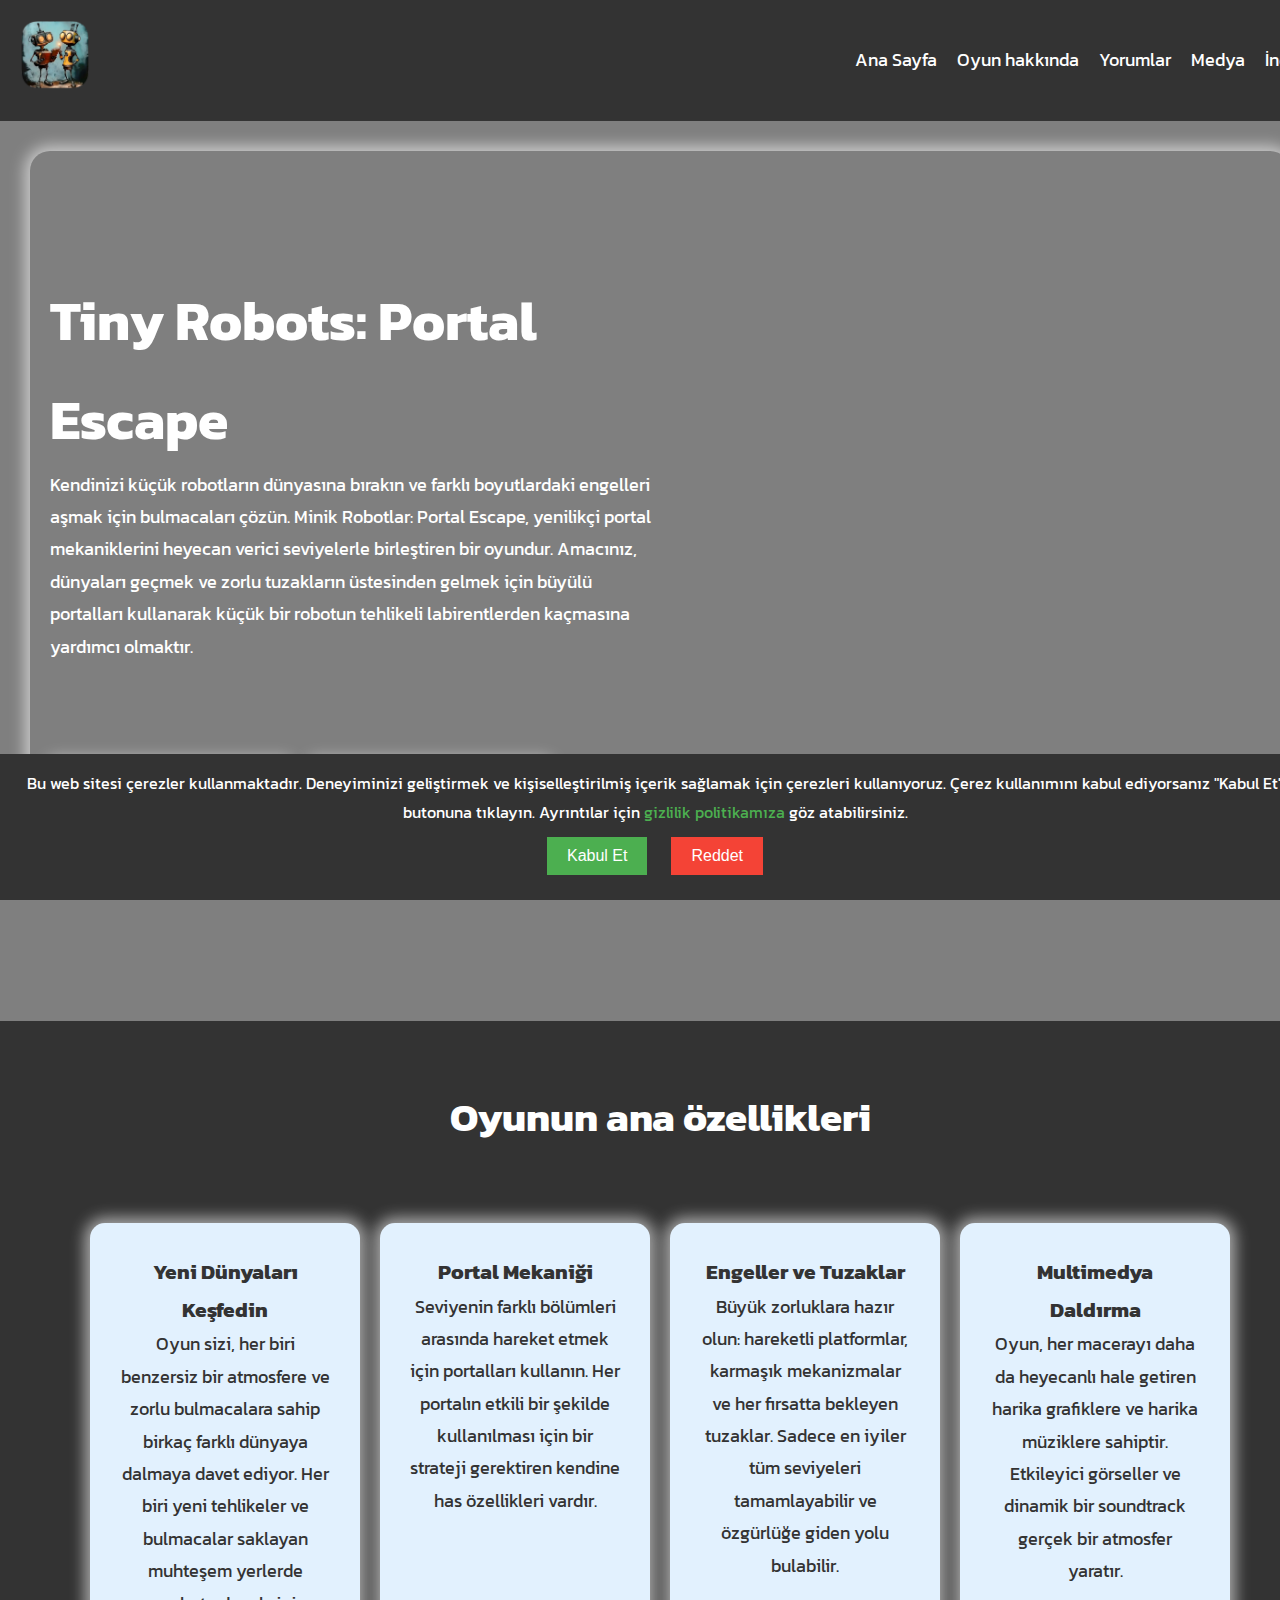
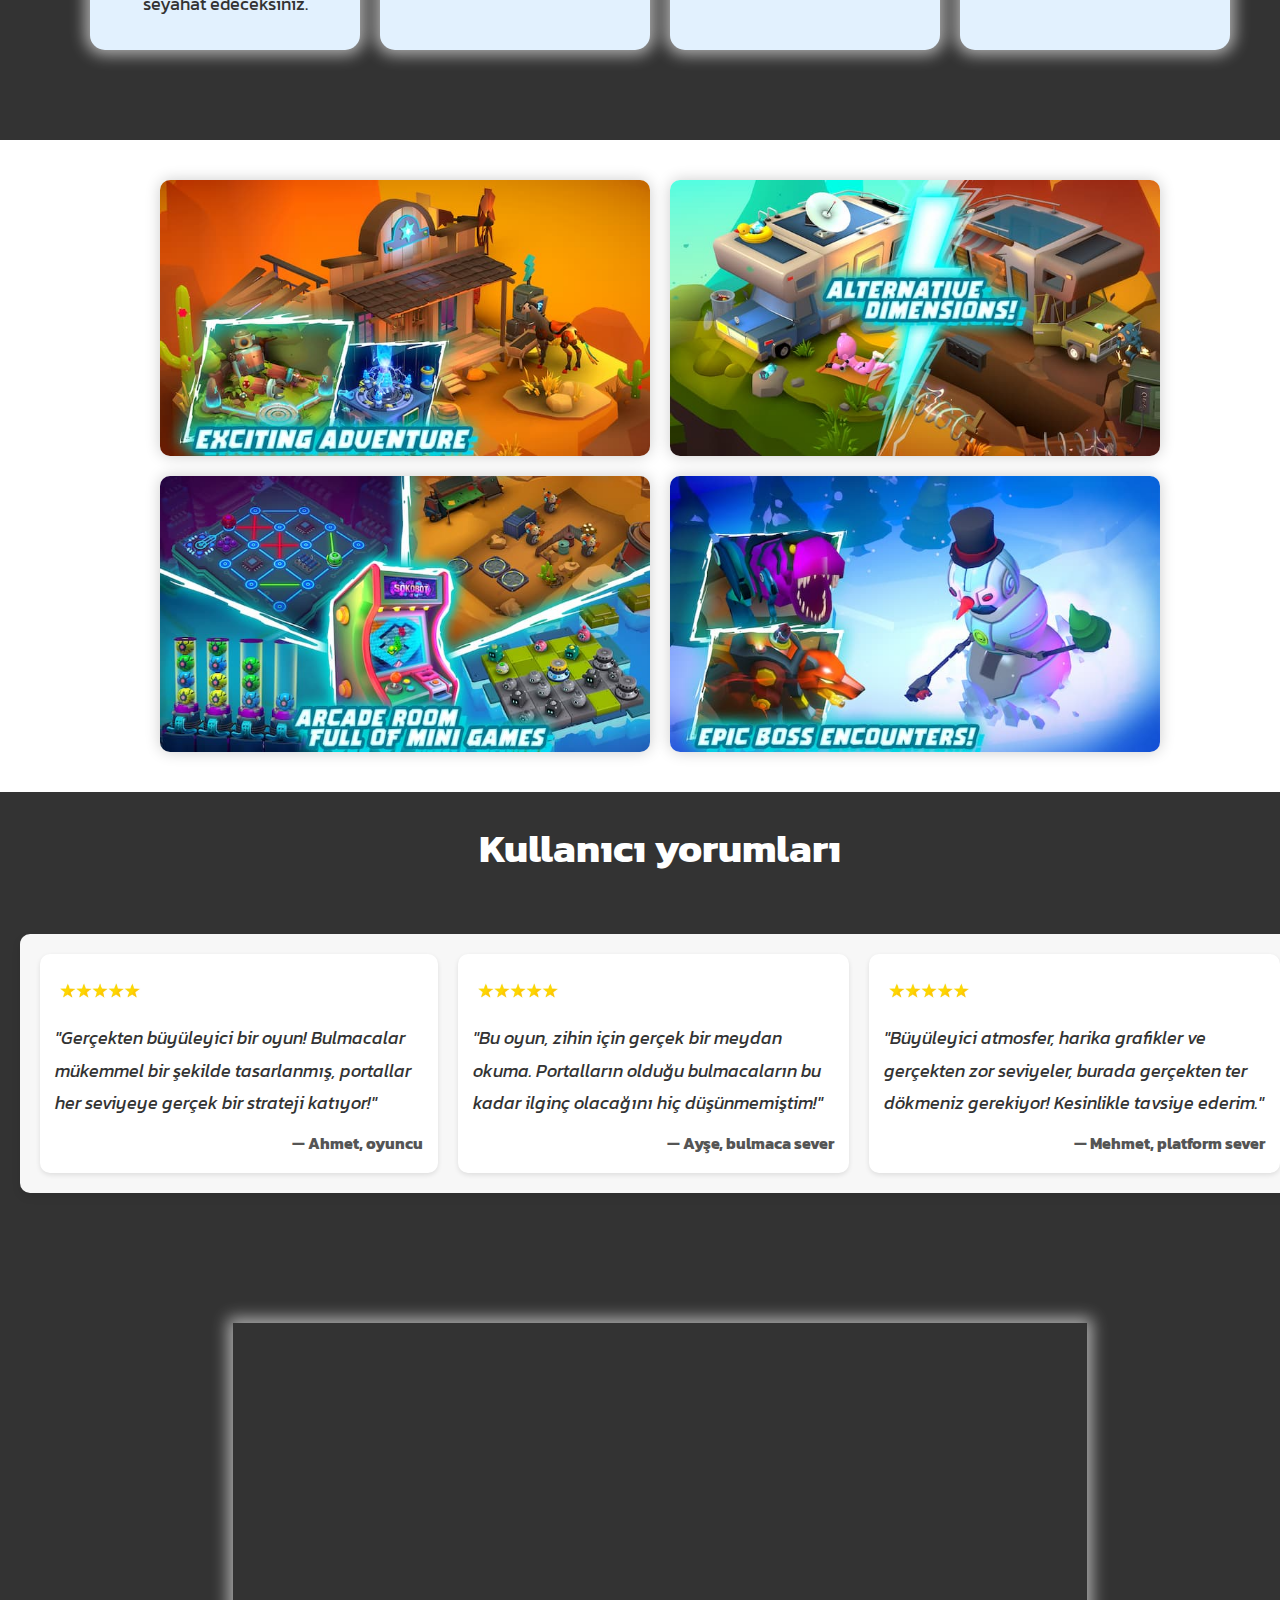
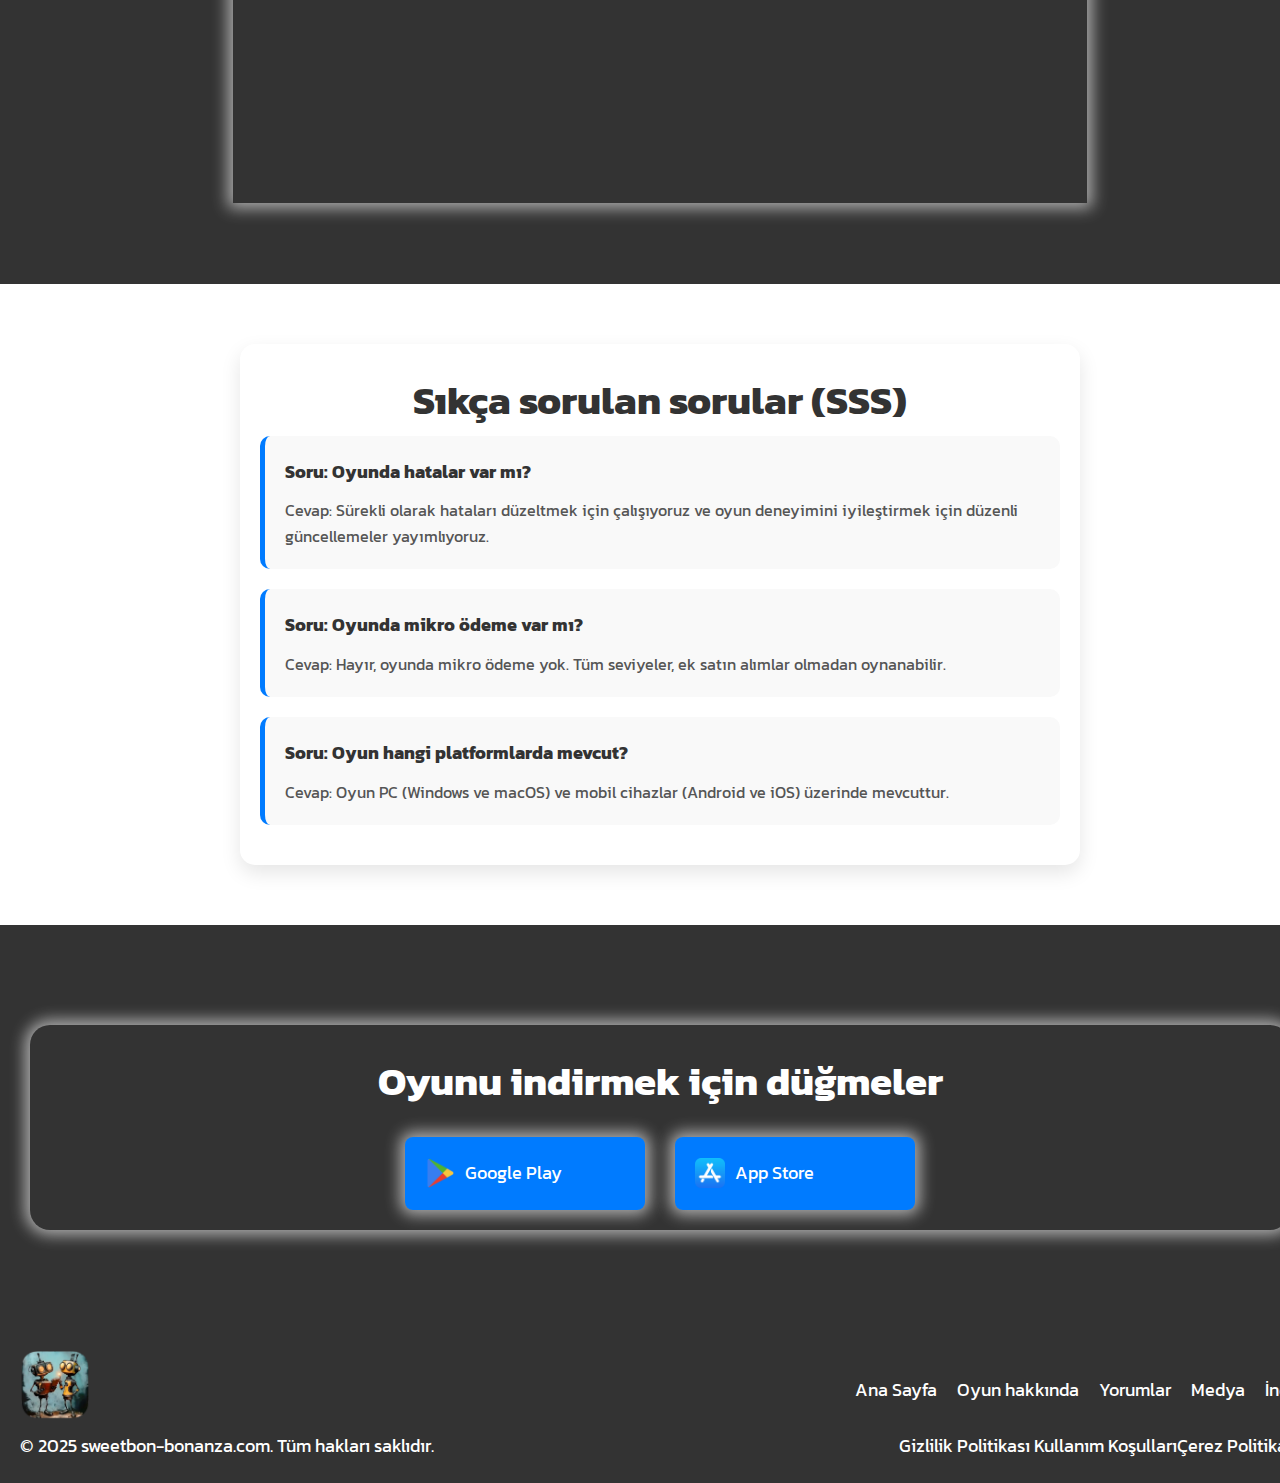
<file: index.html>
<!DOCTYPE html>
<html lang="tr">
  <head>
    <meta charset="UTF-8" />
    <meta name="viewport" content="width=device-width, initial-scale=1.0" />
    <link rel="stylesheet" href="style.css" />
    <link rel="shortcut icon" href="./img/logo.png" type="image/x-icon" />
    <title>Tiny Robots: Portal Escape</title>
  </head>
  <body>
    <header class="header-color">
      <div class="container">
        <div class="header">
          <div class="logo">
            <a href="/"><img src="./img/logo.png" alt="" /></a>
          </div>
          <div class="menu">
            <nav>
              <a href="/">Ana Sayfa</a
              ><a href="/#about">Oyun hakkında</a
              ><a href="/#review">Yorumlar</a
              ><a href="/#media">Medya</a
              ><a href="/#pay">İndir</a>
            </nav>
          </div>
        </div>
      </div>
    </header>
    <main>
      <section class="hero">
        <video class="hero-video" preload="auto" muted loop autoplay>
          <source
            src="https://play-games.googleusercontent.com/vp/mp4/1280x720/OU82XDkV2Sg.mp4"
            type="video/mp4"
          />
        </video>
        <div class="container">
          <div class="container-white">
            <div class="container-hero">
              <h1>Tiny Robots: Portal Escape</h1>
              <p>
                Kendinizi küçük robotların dünyasına bırakın ve farklı
                boyutlardaki engelleri aşmak için bulmacaları çözün. Minik
                Robotlar: Portal Escape, yenilikçi portal mekaniklerini heyecan
                verici seviyelerle birleştiren bir oyundur. Amacınız, dünyaları
                geçmek ve zorlu tuzakların üstesinden gelmek için büyülü
                portalları kullanarak küçük bir robotun tehlikeli labirentlerden
                kaçmasına yardımcı olmaktır.
              </p>
              <div class="hero-button">
                <a
                  href="https://play.google.com/store/apps/details?id=com.snapbreak.tinyrobots2"
                  ><img src="./img/google.png" alt="" /> Google Play
                </a>
                <a
                  href="https://apps.apple.com/ua/app/tiny-robots-portal-escape/id6443540853?l=uk"
                  ><img src="./img/App_Store_(iOS).svg.png" alt="" /> App Store
                </a>
              </div>
            </div>
          </div>
        </div>
      </section>

      <section id="about" class="about">
        <div class="container">
          <div class="about-container">
            <h2>Oyunun ana özellikleri</h2>
            <div class="about-items">
              <div class="about-item">
                <h3>Yeni Dünyaları Keşfedin</h3>
                <p>
                  Oyun sizi, her biri benzersiz bir atmosfere ve zorlu
                  bulmacalara sahip birkaç farklı dünyaya dalmaya davet ediyor.
                  Her biri yeni tehlikeler ve bulmacalar saklayan muhteşem
                  yerlerde seyahat edeceksiniz.
                </p>
              </div>
              <div class="about-item">
                <h3>Portal Mekaniği</h3>
                <p>
                  Seviyenin farklı bölümleri arasında hareket etmek için
                  portalları kullanın. Her portalın etkili bir şekilde
                  kullanılması için bir strateji gerektiren kendine has
                  özellikleri vardır.
                </p>
              </div>

              <div class="about-item">
                <h3>Engeller ve Tuzaklar</h3>
                <p>
                  Büyük zorluklara hazır olun: hareketli platformlar, karmaşık
                  mekanizmalar ve her fırsatta bekleyen tuzaklar. Sadece en
                  iyiler tüm seviyeleri tamamlayabilir ve özgürlüğe giden yolu
                  bulabilir.
                </p>
              </div>
              <div class="about-item">
                <h3>Multimedya Daldırma</h3>
                <p>
                  Oyun, her macerayı daha da heyecanlı hale getiren harika
                  grafiklere ve harika müziklere sahiptir. Etkileyici görseller
                  ve dinamik bir soundtrack gerçek bir atmosfer yaratır.
                </p>
              </div>
            </div>
          </div>
        </div>
      </section>

      <section id="media" class="media">
        <div class="container">
          <div class="container-media">
            <div class="container-img">
              <img src="./img/1.jpg" alt="" class="active" />
              <img src="./img/2.jpg" alt="" />
              <img src="./img/3.jpg" alt="" />
              <img src="./img/4.jpg" alt="" />
            </div>
          </div>
        </div>
      </section>
      <section id="review" class="features">
        <div class="container">
          <h2 style="color:#fff">Kullanıcı yorumları</h2>
          <div class="reviews-container">
            <div class="review">
              <img src="./img/star.jpg" alt="" />
              <p class="review-text">
                "Gerçekten büyüleyici bir oyun! Bulmacalar mükemmel bir şekilde
                tasarlanmış, portallar her seviyeye gerçek bir strateji
                katıyor!"
              </p>
              <p class="review-author">— Ahmet, oyuncu</p>
            </div>

            <div class="review">
              <img src="./img/star.jpg" alt="" />
              <p class="review-text">
                "Bu oyun, zihin için gerçek bir meydan okuma. Portalların olduğu
                bulmacaların bu kadar ilginç olacağını hiç düşünmemiştim!"
              </p>
              <p class="review-author">— Ayşe, bulmaca sever</p>
            </div>

            <div class="review">
              <img src="./img/star.jpg" alt="" />
              <p class="review-text">
                "Büyüleyici atmosfer, harika grafikler ve gerçekten zor
                seviyeler, burada gerçekten ter dökmeniz gerekiyor! Kesinlikle
                tavsiye ederim."
              </p>
              <p class="review-author">— Mehmet, platform sever</p>
            </div>
          </div>
        </div>
      </section>
      <section class="video">
        <div class="container">
          <div class="container-video">
            <iframe
              width="854"
              height="480"
              src="https://www.youtube.com/embed/OU82XDkV2Sg"
              title="Tiny Robots: Portal Escape - Official Trailer"
              frameborder="0"
              allow="accelerometer; autoplay; clipboard-write; encrypted-media; gyroscope; picture-in-picture; web-share"
              referrerpolicy="strict-origin-when-cross-origin"
              allowfullscreen
            ></iframe>
          </div>
        </div>
      </section>
      <section class="faq">
        <div class="container">
          <div class="faq-container">
            <h2 style="color:#333">Sıkça sorulan sorular (SSS)</h2>
            <div class="faq-item">
              <p class="faq-question">Soru: Oyunda hatalar var mı?</p>
              <p class="faq-answer">
                Cevap: Sürekli olarak hataları düzeltmek için çalışıyoruz ve
                oyun deneyimini iyileştirmek için düzenli güncellemeler
                yayımlıyoruz.
              </p>
            </div>

            <div class="faq-item">
              <p class="faq-question">Soru: Oyunda mikro ödeme var mı?</p>
              <p class="faq-answer">
                Cevap: Hayır, oyunda mikro ödeme yok. Tüm seviyeler, ek satın
                alımlar olmadan oynanabilir.
              </p>
            </div>

            <div class="faq-item">
              <p class="faq-question">Soru: Oyun hangi platformlarda mevcut?</p>
              <p class="faq-answer">
                Cevap: Oyun PC (Windows ve macOS) ve mobil cihazlar (Android ve
                iOS) üzerinde mevcuttur.
              </p>
            </div>
          </div>
        </div>
      </section>
      <section id="pay" class="pay">
        <div class="container">
          <div class="container-pay">
            <div class="container-white">
              <h2>Oyunu indirmek için düğmeler</h2>
              <div class="hero-button btn">
                <a
                  href="https://play.google.com/store/apps/details?id=com.snapbreak.tinyrobots2"
                  ><img src="./img/google.png" alt="" /> Google Play
                </a>
                <a
                  href="https://apps.apple.com/ua/app/tiny-robots-portal-escape/id6443540853?l=uk"
                  ><img src="./img/App_Store_(iOS).svg.png" alt="" /> App Store
                </a>
              </div>
            </div>
          </div>
        </div>
      </section>
    </main>
    <footer class="footer">
      <div class="container">
        <div class="header">
          <div class="logo">
            <a href="/"><img src="./img/logo.png" alt="" /></a>
          </div>
          <div class="menu">
            <nav>
              <a href="/">Ana Sayfa</a
              ><a href="/#about">Oyun hakkında</a
              ><a href="/#review">Yorumlar</a
              ><a href="/#media">Medya</a
              ><a href="/#pay">İndir</a>
            </nav>
          </div>
        </div>
        <div class="container-footer">
          <p>© 2025 sweetbon-bonanza.com. Tüm hakları saklıdır.</p>
          <div class="policy-menu">
            <nav>
              <a href="/privacy.html">Gizlilik Politikası </a
              ><a href="/terms.html">Kullanım Koşulları</a
              ><a href="/cookie.html">Çerez Politikası</a>
            </nav>
          </div>
        </div>
      </div>
    </footer>
    <div id="cookie-banner">
      <p>
        Bu web sitesi çerezler kullanmaktadır. Deneyiminizi geliştirmek ve
        kişiselleştirilmiş içerik sağlamak için çerezleri kullanıyoruz. Çerez
        kullanımını kabul ediyorsanız "Kabul Et" butonuna tıklayın. Ayrıntılar
        için
        <a href="/privacy.html" style="color: #4caf50">gizlilik politikamıza</a>
        göz atabilirsiniz.
      </p>
      <button id="accept-button">Kabul Et</button>
      <button id="decline-button" class="decline">Reddet</button>
    </div>

    <script>
      // Çerez onay durumu kontrol etme
      window.onload = function () {
        if (!localStorage.getItem("cookiesAccepted")) {
          document.getElementById("cookie-banner").style.display = "block";
        }
      };

      // Kabul et butonuna tıklandığında çerezleri kabul et
      document.getElementById("accept-button").onclick = function () {
        localStorage.setItem("cookiesAccepted", "true");
        document.getElementById("cookie-banner").style.display = "none";
      };

      // Reddet butonuna tıklandığında çerezleri reddet
      document.getElementById("decline-button").onclick = function () {
        localStorage.setItem("cookiesAccepted", "false");
        document.getElementById("cookie-banner").style.display = "none";
      };
    </script>
  </body>
</html>
</file>
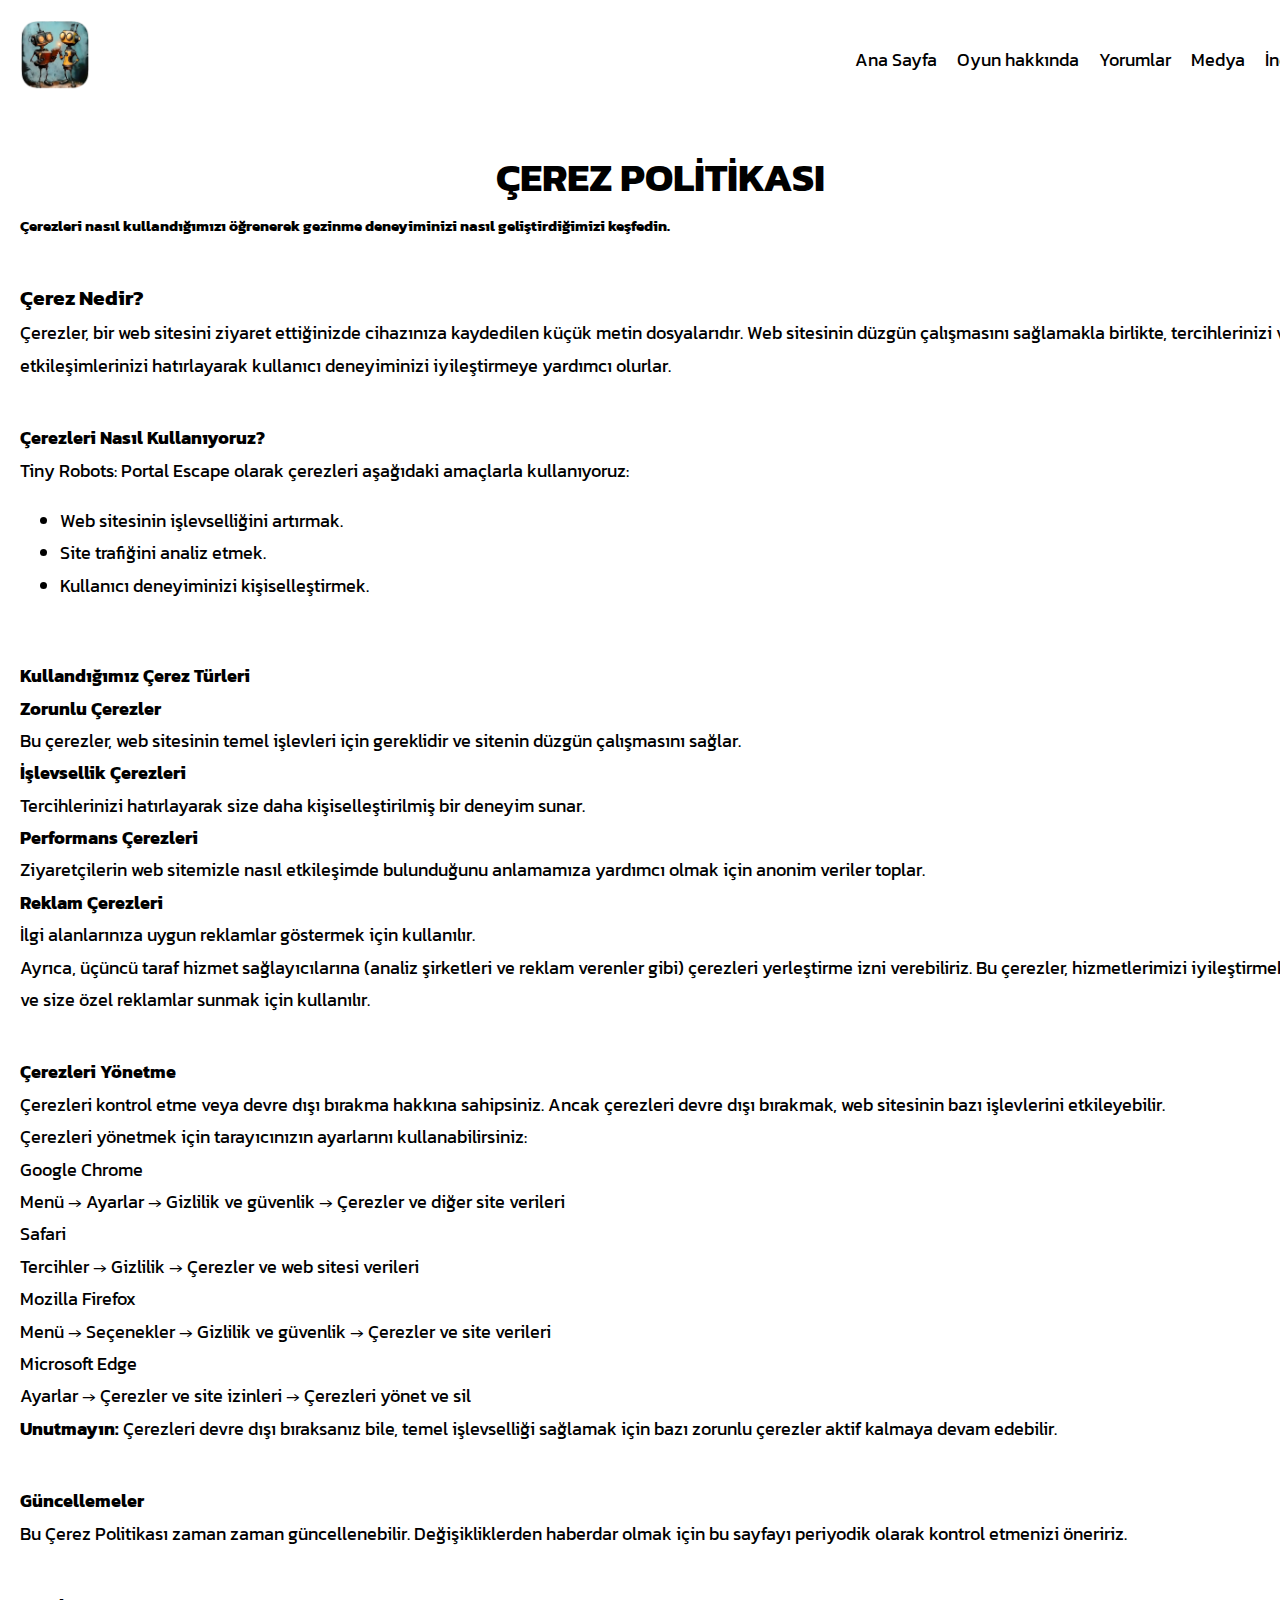
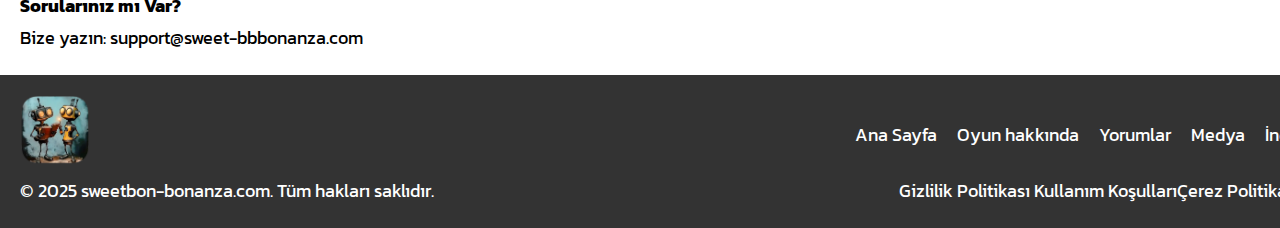
<file: cookie.html>
<!DOCTYPE html>
<html lang="tr">
  <head>
    <meta charset="UTF-8" />
    <meta name="viewport" content="width=device-width, initial-scale=1.0" />
    <link rel="shortcut icon" href="./img/logo.png" type="image/x-icon" />
    <link rel="stylesheet" href="style.css" />
    <title>Kullanım Koşulları</title>
  </head>
  <body>
    <header>
      <div class="container">
        <div class="header">
          <div class="logo">
            <a href="/"><img src="./img/logo.png" alt="" /></a>
          </div>
          <div class="menu">
            <nav>
              <a href="/">Ana Sayfa</a
              ><a href="/">Oyun hakkında</a
              ><a href="/">Yorumlar</a
              ><a href="/">Medya</a
              ><a href="/">İndir</a>
            </nav>
          </div>
        </div>
      </div>
    </header>

    <main>
      <div class="container">
        <h2>ÇEREZ POLİTİKASI</h2>
        <h5 class="policy-text">
          Çerezleri nasıl kullandığımızı öğrenerek gezinme deneyiminizi nasıl
          geliştirdiğimizi keşfedin.
        </h5>
      </div>

      <div class="container">
        <h3>Çerez Nedir?</h3>
        <p>
          Çerezler, bir web sitesini ziyaret ettiğinizde cihazınıza kaydedilen
          küçük metin dosyalarıdır. Web sitesinin düzgün çalışmasını sağlamakla
          birlikte, tercihlerinizi ve etkileşimlerinizi hatırlayarak kullanıcı
          deneyiminizi iyileştirmeye yardımcı olurlar.
        </p>
      </div>

      <div class="container">
        <h4>Çerezleri Nasıl Kullanıyoruz?</h4>
        <p>
          Tiny Robots: Portal Escape olarak çerezleri aşağıdaki amaçlarla
          kullanıyoruz:
        </p>
        <ul>
          <li>Web sitesinin işlevselliğini artırmak.</li>
          <li>Site trafiğini analiz etmek.</li>
          <li>Kullanıcı deneyiminizi kişiselleştirmek.</li>
        </ul>
      </div>

      <div class="container">
        <h4>Kullandığımız Çerez Türleri</h4>
        <div class="container-column">
          <div class="container-block-items">
            <div class="container-block-item">
              <h4>Zorunlu Çerezler</h4>
              <p>
                Bu çerezler, web sitesinin temel işlevleri için gereklidir ve
                sitenin düzgün çalışmasını sağlar.
              </p>
            </div>
            <div class="container-block-item">
              <h4>İşlevsellik Çerezleri</h4>
              <p>
                Tercihlerinizi hatırlayarak size daha kişiselleştirilmiş bir
                deneyim sunar.
              </p>
            </div>
          </div>

          <div class="container-block-items">
            <div class="container-block-item">
              <h4>Performans Çerezleri</h4>
              <p>
                Ziyaretçilerin web sitemizle nasıl etkileşimde bulunduğunu
                anlamamıza yardımcı olmak için anonim veriler toplar.
              </p>
            </div>
            <div class="container-block-item">
              <h4>Reklam Çerezleri</h4>
              <p>
                İlgi alanlarınıza uygun reklamlar göstermek için kullanılır.
              </p>
            </div>
          </div>
        </div>
        <p>
          Ayrıca, üçüncü taraf hizmet sağlayıcılarına (analiz şirketleri ve
          reklam verenler gibi) çerezleri yerleştirme izni verebiliriz. Bu
          çerezler, hizmetlerimizi iyileştirmek ve size özel reklamlar sunmak
          için kullanılır.
        </p>
      </div>

      <div class="container">
        <h4>Çerezleri Yönetme</h4>
        <p>
          Çerezleri kontrol etme veya devre dışı bırakma hakkına sahipsiniz.
          Ancak çerezleri devre dışı bırakmak, web sitesinin bazı işlevlerini
          etkileyebilir.
        </p>
        <p>
          Çerezleri yönetmek için tarayıcınızın ayarlarını kullanabilirsiniz:
        </p>

        <div class="container-arrs">
          <div class="container-arr">
            <div class="arr-text">Google Chrome</div>
            <p>
              Menü → Ayarlar → Gizlilik ve güvenlik → Çerezler ve diğer site
              verileri
            </p>
          </div>
          <div class="container-arr">
            <div class="arr-text">Safari</div>
            <p>Tercihler → Gizlilik → Çerezler ve web sitesi verileri</p>
          </div>
        </div>

        <div class="container-arrs">
          <div class="container-arr">
            <div class="arr-text">Mozilla Firefox</div>
            <p>
              Menü → Seçenekler → Gizlilik ve güvenlik → Çerezler ve site
              verileri
            </p>
          </div>
          <div class="container-arr">
            <div class="arr-text">Microsoft Edge</div>
            <p>Ayarlar → Çerezler ve site izinleri → Çerezleri yönet ve sil</p>
          </div>
        </div>

        <div class="unut">
          <b>Unutmayın:</b> Çerezleri devre dışı bıraksanız bile, temel
          işlevselliği sağlamak için bazı zorunlu çerezler aktif kalmaya devam
          edebilir.
        </div>
      </div>

      <div class="container">
        <h4>Güncellemeler</h4>
        <p>
          Bu Çerez Politikası zaman zaman güncellenebilir. Değişikliklerden
          haberdar olmak için bu sayfayı periyodik olarak kontrol etmenizi
          öneririz.
        </p>
      </div>

      <div class="container">
        <h4>Sorularınız mı Var?</h4>
        <p>
          Bize yazın:
          <a href="mailto:support@sweet-bbbonanza.com"
            >support@sweet-bbbonanza.com</a
          >
        </p>
      </div>
    </main>
    <footer class="footer">
      <div class="container">
        <div class="header">
          <div class="logo">
            <a href="/"><img src="./img/logo.png" alt="" /></a>
          </div>
          <div class="menu">
            <nav>
              <a href="/">Ana Sayfa</a
              ><a href="/">Oyun hakkında</a
              ><a href="/">Yorumlar</a
              ><a href="/">Medya</a
              ><a href="/">İndir</a>
            </nav>
          </div>
        </div>
        <div class="container-footer">
          <p>© 2025 sweetbon-bonanza.com. Tüm hakları saklıdır.</p>
          <div class="policy-menu">
            <nav>
              <a href="/privacy.html">Gizlilik Politikası </a
              ><a href="/terms.html">Kullanım Koşulları</a
              ><a href="/cookie.html">Çerez Politikası</a>
            </nav>
          </div>
        </div>
      </div>
    </footer>
  </body>
</html>
</file>
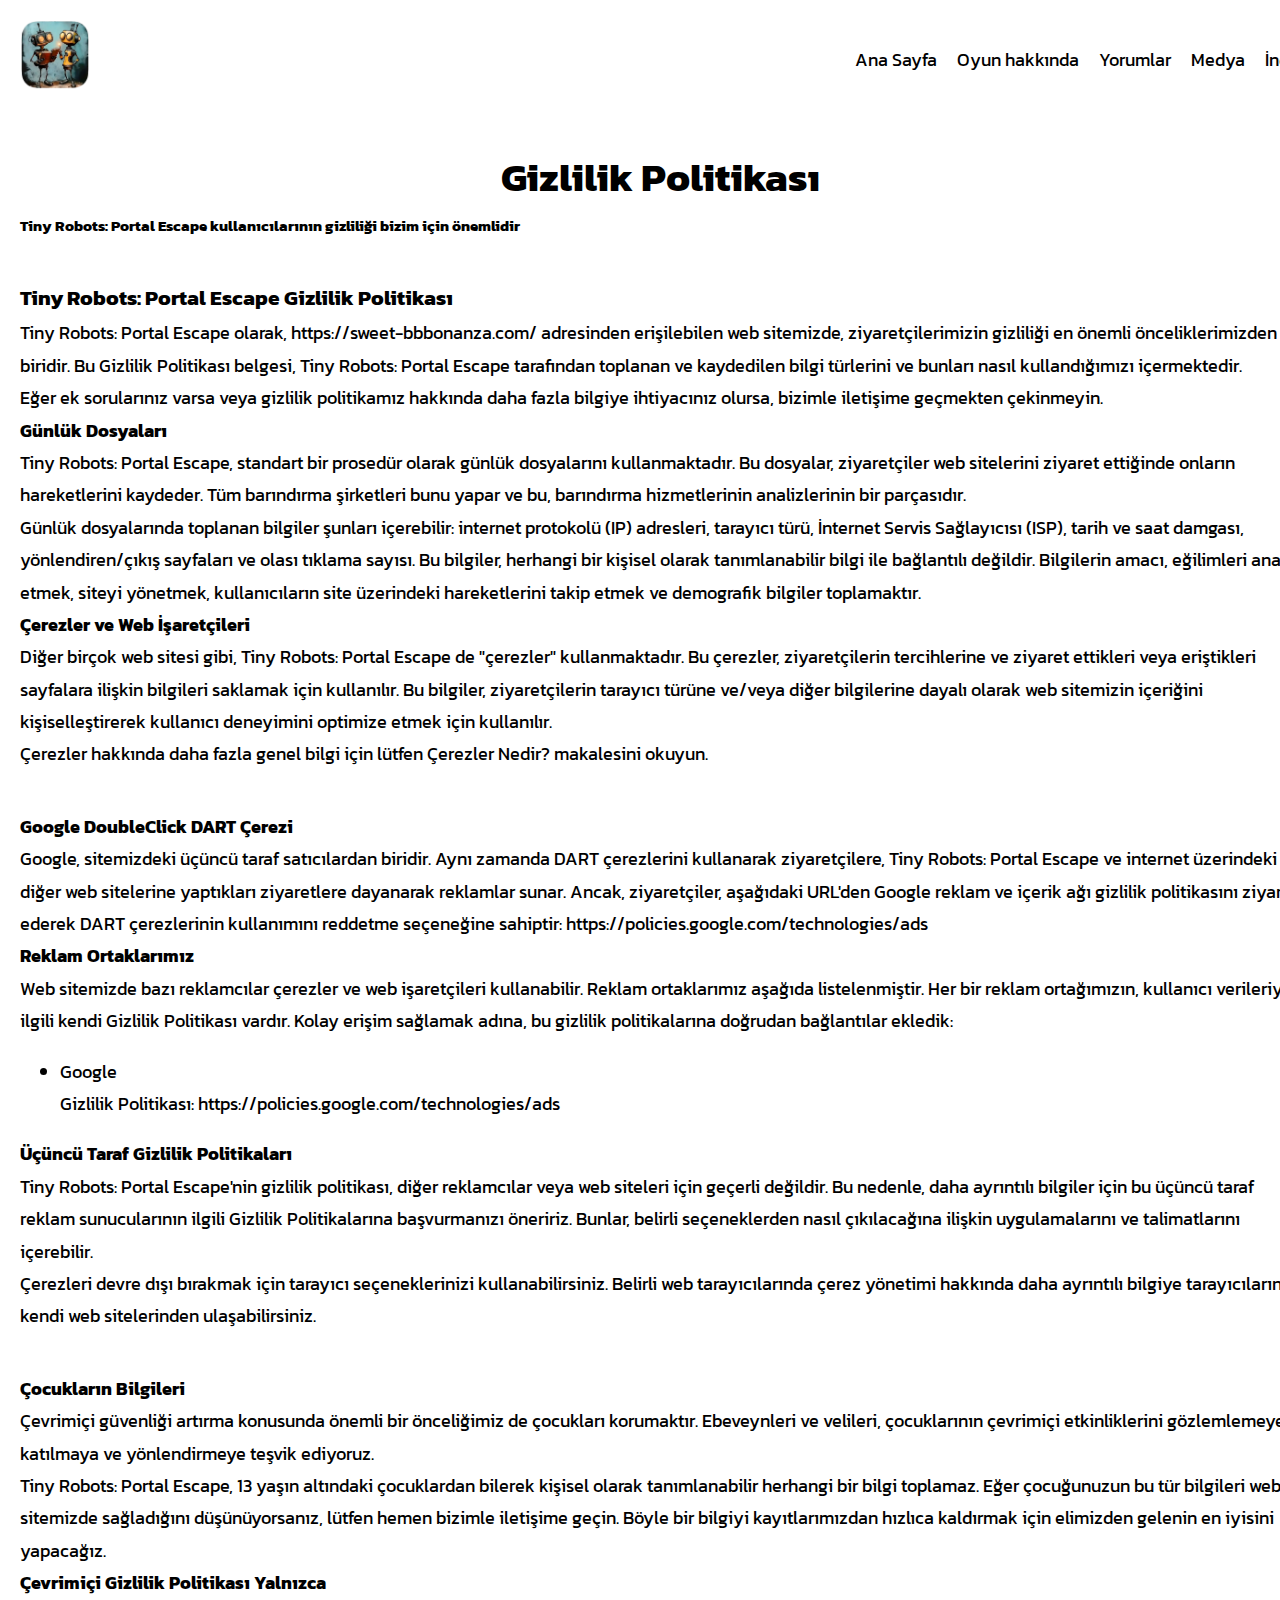
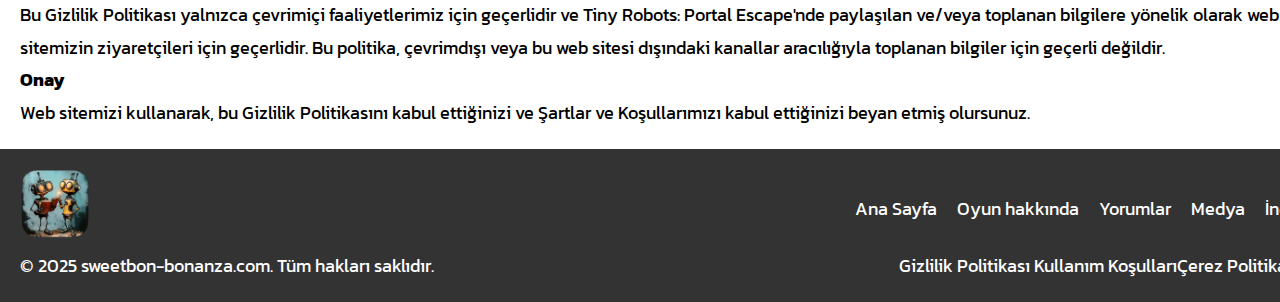
<file: privacy.html>
<!DOCTYPE html>
<html lang="en">
  <head>
    <meta charset="UTF-8" />
    <meta name="viewport" content="width=device-width, initial-scale=1.0" />
    <link rel="shortcut icon" href="./img/logo.png" type="image/x-icon">
    <link rel="stylesheet" href="style.css">
    <title>Gizlilik Politikası - Tiny Robots: Portal Escape</title> <!-- Added clarity for title -->
  </head>
  <body>
    <header>
      <div class="container">
        <div class="header">
          <div class="logo">
            <a href="/"><img src="./img/logo.png" alt="" /></a>
          </div>
          <div class="menu">
            <nav>
              <a href="/">Ana Sayfa</a
              ><a href="/">Oyun hakkında</a
              ><a href="/">Yorumlar</a
              ><a href="/">Medya</a
              ><a href="/">İndir</a>
            </nav>
          </div>
        </div>
      </div>
    </header>
    <main>
      <div class="container">
        <h2>Gizlilik Politikası</h2>
        <h5 class="policy-text">Tiny Robots: Portal Escape kullanıcılarının gizliliği bizim için önemlidir</h5>
      </div>
      <div class="container">
        <h3>Tiny Robots: Portal Escape Gizlilik Politikası</h3>
        <p>
          Tiny Robots: Portal Escape olarak, https://sweet-bbbonanza.com/ adresinden
          erişilebilen web sitemizde, ziyaretçilerimizin gizliliği en önemli
          önceliklerimizden biridir. Bu Gizlilik Politikası belgesi,
          Tiny Robots: Portal Escape tarafından toplanan ve kaydedilen bilgi türlerini ve
          bunları nasıl kullandığımızı içermektedir.
        </p>
        <p>
          Eğer ek sorularınız varsa veya gizlilik politikamız hakkında daha
          fazla bilgiye ihtiyacınız olursa, bizimle iletişime geçmekten
          çekinmeyin.
        </p>
        <h4>Günlük Dosyaları</h4>
        <p>
          Tiny Robots: Portal Escape, standart bir prosedür olarak günlük dosyalarını
          kullanmaktadır. Bu dosyalar, ziyaretçiler web sitelerini ziyaret
          ettiğinde onların hareketlerini kaydeder. Tüm barındırma şirketleri
          bunu yapar ve bu, barındırma hizmetlerinin analizlerinin bir
          parçasıdır.
        </p>
        <p>
          Günlük dosyalarında toplanan bilgiler şunları içerebilir: internet
          protokolü (IP) adresleri, tarayıcı türü, İnternet Servis Sağlayıcısı
          (ISP), tarih ve saat damgası, yönlendiren/çıkış sayfaları ve olası
          tıklama sayısı. Bu bilgiler, herhangi bir kişisel olarak
          tanımlanabilir bilgi ile bağlantılı değildir. Bilgilerin amacı,
          eğilimleri analiz etmek, siteyi yönetmek, kullanıcıların site
          üzerindeki hareketlerini takip etmek ve demografik bilgiler
          toplamaktır.
        </p>
        <div class="container-block">
          <h4>Çerezler ve Web İşaretçileri</h4>
          <p>
            Diğer birçok web sitesi gibi, Tiny Robots: Portal Escape de "çerezler"
            kullanmaktadır. Bu çerezler, ziyaretçilerin tercihlerine ve ziyaret
            ettikleri veya eriştikleri sayfalara ilişkin bilgileri saklamak için
            kullanılır. Bu bilgiler, ziyaretçilerin tarayıcı türüne ve/veya
            diğer bilgilerine dayalı olarak web sitemizin içeriğini
            kişiselleştirerek kullanıcı deneyimini optimize etmek için
            kullanılır.
          </p>
          <p>
            Çerezler hakkında daha fazla genel bilgi için lütfen Çerezler Nedir?
            makalesini okuyun.
          </p>
        </div>
      </div>
      <div class="container">
        <div class="container-block">
          <h4>Google DoubleClick DART Çerezi</h4>
          <p>
            Google, sitemizdeki üçüncü taraf satıcılardan biridir. Aynı zamanda
            DART çerezlerini kullanarak ziyaretçilere, Tiny Robots: Portal Escape ve internet
            üzerindeki diğer web sitelerine yaptıkları ziyaretlere dayanarak
            reklamlar sunar. Ancak, ziyaretçiler, aşağıdaki URL'den Google
            reklam ve içerik ağı gizlilik politikasını ziyaret ederek DART
            çerezlerinin kullanımını reddetme seçeneğine sahiptir:
            <a href="https://policies.google.com/technologies/ads" target="_blank" rel="noopener noreferrer">https://policies.google.com/technologies/ads</a>
          </p>
        </div>
        <div class="container-block">
          <h4>Reklam Ortaklarımız</h4>
          <p>
            Web sitemizde bazı reklamcılar çerezler ve web işaretçileri
            kullanabilir. Reklam ortaklarımız aşağıda listelenmiştir. Her bir
            reklam ortağımızın, kullanıcı verileriyle ilgili kendi Gizlilik
            Politikası vardır. Kolay erişim sağlamak adına, bu gizlilik
            politikalarına doğrudan bağlantılar ekledik:
          </p>
          <ul>
            <li>Google</li>
            <p>
              Gizlilik Politikası: <a href="https://policies.google.com/technologies/ads" target="_blank" rel="noopener noreferrer">https://policies.google.com/technologies/ads</a>
            </p>
          </ul>
        </div>
        <div class="container-block">
          <h4>Üçüncü Taraf Gizlilik Politikaları</h4>
          <p>
            Tiny Robots: Portal Escape'nin gizlilik politikası, diğer reklamcılar veya web
            siteleri için geçerli değildir. Bu nedenle, daha ayrıntılı bilgiler
            için bu üçüncü taraf reklam sunucularının ilgili Gizlilik
            Politikalarına başvurmanızı öneririz. Bunlar, belirli seçeneklerden
            nasıl çıkılacağına ilişkin uygulamalarını ve talimatlarını
            içerebilir.
          </p>
          <p>
            Çerezleri devre dışı bırakmak için tarayıcı seçeneklerinizi
            kullanabilirsiniz. Belirli web tarayıcılarında çerez yönetimi
            hakkında daha ayrıntılı bilgiye tarayıcıların kendi web sitelerinden
            ulaşabilirsiniz.
          </p>
        </div>
      </div>
      <div class="container">
        <h4>Çocukların Bilgileri</h4>
        <p>
          Çevrimiçi güvenliği artırma konusunda önemli bir önceliğimiz de
          çocukları korumaktır. Ebeveynleri ve velileri, çocuklarının çevrimiçi
          etkinliklerini gözlemlemeye, katılmaya ve yönlendirmeye teşvik
          ediyoruz.
        </p>
        <p>
          Tiny Robots: Portal Escape, 13 yaşın altındaki çocuklardan bilerek kişisel olarak
          tanımlanabilir herhangi bir bilgi toplamaz. Eğer çocuğunuzun bu tür
          bilgileri web sitemizde sağladığını düşünüyorsanız, lütfen hemen
          bizimle iletişime geçin. Böyle bir bilgiyi kayıtlarımızdan hızlıca
          kaldırmak için elimizden gelenin en iyisini yapacağız.
        </p>
        <div class="container-block">
          <h4>Çevrimiçi Gizlilik Politikası Yalnızca</h4>
          <p>
            Bu Gizlilik Politikası yalnızca çevrimiçi faaliyetlerimiz için
            geçerlidir ve Tiny Robots: Portal Escape'nde paylaşılan ve/veya toplanan
            bilgilere yönelik olarak web sitemizin ziyaretçileri için
            geçerlidir. Bu politika, çevrimdışı veya bu web sitesi dışındaki
            kanallar aracılığıyla toplanan bilgiler için geçerli değildir.
          </p>
        </div>
        <div class="container-block">
          <h4>Onay</h4>
          <p>
            Web sitemizi kullanarak, bu Gizlilik Politikasını kabul ettiğinizi
            ve Şartlar ve Koşullarımızı kabul ettiğinizi beyan etmiş olursunuz.
          </p>
        </div>
      </div>
    </main>

    <footer class="footer">
      <div class="container">
        <div class="header">
          <div class="logo">
            <a href="/"><img src="./img/logo.png" alt="" /></a>
          </div>
          <div class="menu">
            <nav>
              <a href="/">Ana Sayfa</a
              ><a href="/">Oyun hakkında</a
              ><a href="/">Yorumlar</a
              ><a href="/">Medya</a
              ><a href="/">İndir</a>
            </nav>
          </div>
        </div>
        <div class="container-footer">
          <p>© 2025 sweetbon-bonanza.com. Tüm hakları saklıdır.</p>
          <div class="policy-menu">
            <nav>
              <a href="/privacy.html">Gizlilik Politikası </a
              ><a href="/terms.html">Kullanım Koşulları</a
              ><a href="/cookie.html">Çerez Politikası</a>
            </nav>
          </div>
        </div>
      </div>
    </footer>
  </body>
</html>
</file>
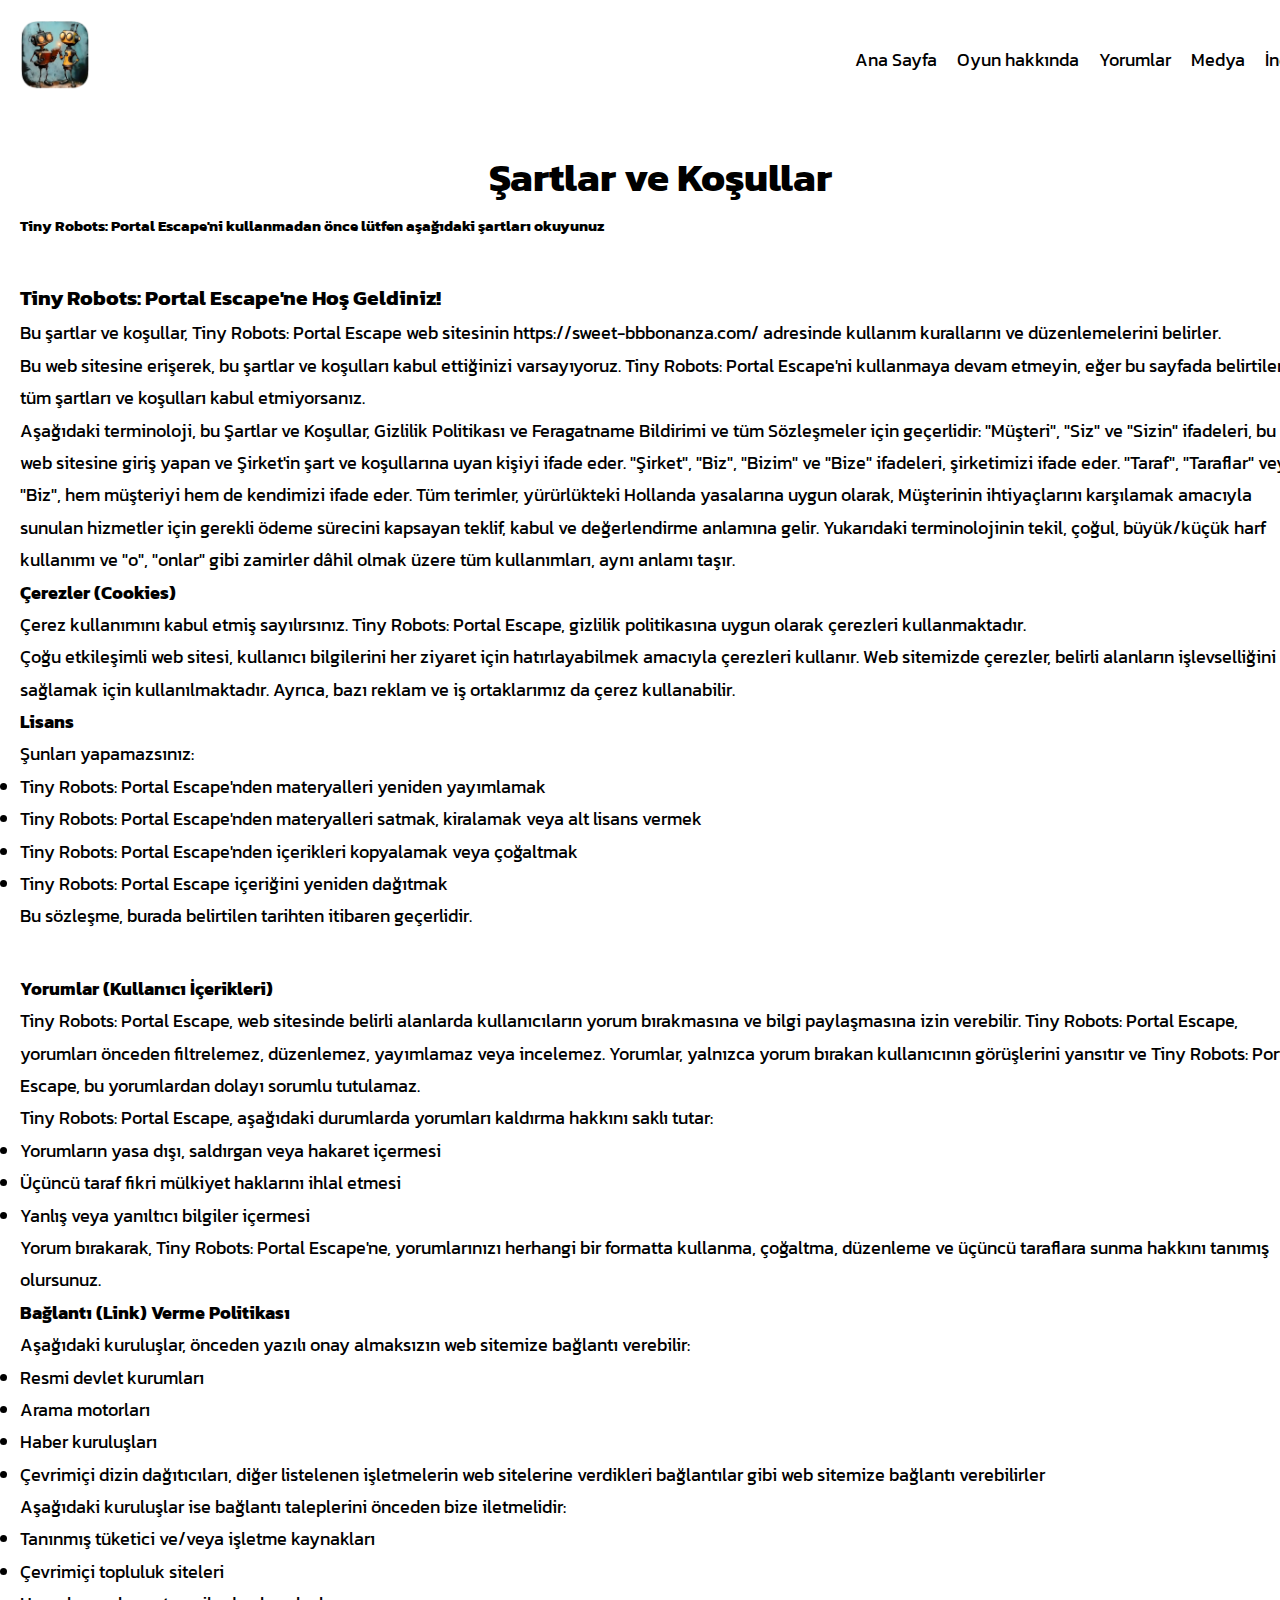
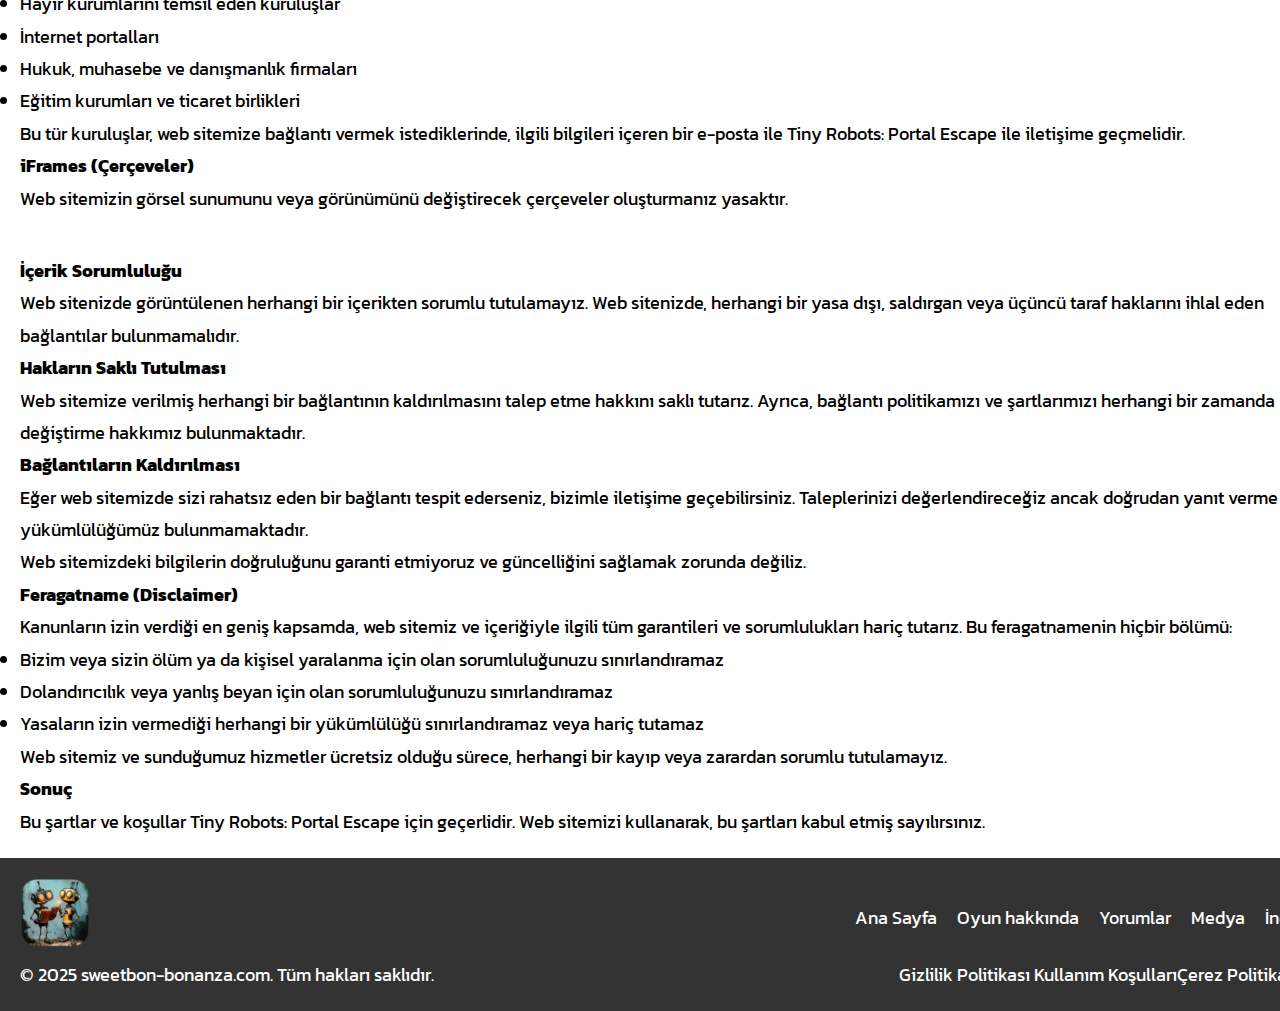
<file: terms.html>
<!DOCTYPE html>
<html lang="en">
  <head>
    <meta charset="UTF-8" />
    <meta name="viewport" content="width=device-width, initial-scale=1.0" />
    <link rel="shortcut icon" href="./img/logo.png" type="image/x-icon" />
    <link rel="stylesheet" href="style.css" />
    <title>Kullanım Koşulları</title>
  </head>
  <body>
    <header>
      <div class="container">
        <div class="header">
          <div class="logo">
            <a href="/"><img src="./img/logo.png" alt="" /></a>
          </div>
          <div class="menu">
             <nav>
              <a href="/">Ana Sayfa</a
              ><a href="/">Oyun hakkında</a
              ><a href="/">Yorumlar</a
              ><a href="/">Medya</a
              ><a href="/">İndir</a>
            </nav>
          </div>
        </div>
      </div>
    </header>
    <main>
      <div class="container">
        <h2>Şartlar ve Koşullar</h2>
        <h5 class="policy-text">
          Tiny Robots: Portal Escape'ni kullanmadan önce lütfen aşağıdaki
          şartları okuyunuz
        </h5>
      </div>
      <div class="container">
        <h3>Tiny Robots: Portal Escape'ne Hoş Geldiniz!</h3>
        <p>
          Bu şartlar ve koşullar, Tiny Robots: Portal Escape web sitesinin
          https://sweet-bbbonanza.com/ adresinde kullanım kurallarını ve
          düzenlemelerini belirler.
        </p>
        <p>
          Bu web sitesine erişerek, bu şartlar ve koşulları kabul ettiğinizi
          varsayıyoruz. Tiny Robots: Portal Escape'ni kullanmaya devam etmeyin,
          eğer bu sayfada belirtilen tüm şartları ve koşulları kabul
          etmiyorsanız.
        </p>
        <p>
          Aşağıdaki terminoloji, bu Şartlar ve Koşullar, Gizlilik Politikası ve
          Feragatname Bildirimi ve tüm Sözleşmeler için geçerlidir: "Müşteri",
          "Siz" ve "Sizin" ifadeleri, bu web sitesine giriş yapan ve Şirket'in
          şart ve koşullarına uyan kişiyi ifade eder. "Şirket", "Biz", "Bizim"
          ve "Bize" ifadeleri, şirketimizi ifade eder. "Taraf", "Taraflar" veya
          "Biz", hem müşteriyi hem de kendimizi ifade eder. Tüm terimler,
          yürürlükteki Hollanda yasalarına uygun olarak, Müşterinin
          ihtiyaçlarını karşılamak amacıyla sunulan hizmetler için gerekli ödeme
          sürecini kapsayan teklif, kabul ve değerlendirme anlamına gelir.
          Yukarıdaki terminolojinin tekil, çoğul, büyük/küçük harf kullanımı ve
          "o", "onlar" gibi zamirler dâhil olmak üzere tüm kullanımları, aynı
          anlamı taşır.
        </p>
        <h4>Çerezler (Cookies)</h4>
        <p>
          Çerez kullanımını kabul etmiş sayılırsınız. Tiny Robots: Portal
          Escape, gizlilik politikasına uygun olarak çerezleri kullanmaktadır.
        </p>
        <p>
          Çoğu etkileşimli web sitesi, kullanıcı bilgilerini her ziyaret için
          hatırlayabilmek amacıyla çerezleri kullanır. Web sitemizde çerezler,
          belirli alanların işlevselliğini sağlamak için kullanılmaktadır.
          Ayrıca, bazı reklam ve iş ortaklarımız da çerez kullanabilir.
        </p>

        <div class="container-block">
          <h4>Lisans</h4>
          <p>Şunları yapamazsınız:</p>
          <li>
            Tiny Robots: Portal Escape'nden materyalleri yeniden yayımlamak
          </li>
          <li>
            Tiny Robots: Portal Escape'nden materyalleri satmak, kiralamak veya
            alt lisans vermek
          </li>
          <li>
            Tiny Robots: Portal Escape'nden içerikleri kopyalamak veya çoğaltmak
          </li>
          <li>Tiny Robots: Portal Escape içeriğini yeniden dağıtmak</li>
          <p>Bu sözleşme, burada belirtilen tarihten itibaren geçerlidir.</p>
        </div>
      </div>
      <div class="container">
        <div class="container-block">
          <h4>Yorumlar (Kullanıcı İçerikleri)</h4>
          <p>
            Tiny Robots: Portal Escape, web sitesinde belirli alanlarda
            kullanıcıların yorum bırakmasına ve bilgi paylaşmasına izin
            verebilir. Tiny Robots: Portal Escape, yorumları önceden
            filtrelemez, düzenlemez, yayımlamaz veya incelemez. Yorumlar,
            yalnızca yorum bırakan kullanıcının görüşlerini yansıtır ve Tiny
            Robots: Portal Escape, bu yorumlardan dolayı sorumlu tutulamaz.
          </p>
          <p>
            Tiny Robots: Portal Escape, aşağıdaki durumlarda yorumları kaldırma
            hakkını saklı tutar:
          </p>
          <li>Yorumların yasa dışı, saldırgan veya hakaret içermesi</li>
          <li>Üçüncü taraf fikri mülkiyet haklarını ihlal etmesi</li>
          <li>Yanlış veya yanıltıcı bilgiler içermesi</li>
          <p>
            Yorum bırakarak, Tiny Robots: Portal Escape'ne, yorumlarınızı
            herhangi bir formatta kullanma, çoğaltma, düzenleme ve üçüncü
            taraflara sunma hakkını tanımış olursunuz.
          </p>
        </div>
        <div class="container-block">
          <h4>Bağlantı (Link) Verme Politikası</h4>
          <p>
            Aşağıdaki kuruluşlar, önceden yazılı onay almaksızın web sitemize
            bağlantı verebilir:
          </p>
          <li>Resmi devlet kurumları</li>
          <li>Arama motorları</li>
          <li>Haber kuruluşları</li>
          <li>
            Çevrimiçi dizin dağıtıcıları, diğer listelenen işletmelerin web
            sitelerine verdikleri bağlantılar gibi web sitemize bağlantı
            verebilirler
          </li>
          <p>
            Aşağıdaki kuruluşlar ise bağlantı taleplerini önceden bize
            iletmelidir:
          </p>
          <li>Tanınmış tüketici ve/veya işletme kaynakları</li>
          <li>Çevrimiçi topluluk siteleri</li>
          <li>Hayır kurumlarını temsil eden kuruluşlar</li>
          <li>İnternet portalları</li>
          <li>Hukuk, muhasebe ve danışmanlık firmaları</li>
          <li>Eğitim kurumları ve ticaret birlikleri</li>
          <p>
            Bu tür kuruluşlar, web sitemize bağlantı vermek istediklerinde,
            ilgili bilgileri içeren bir e-posta ile Tiny Robots: Portal Escape
            ile iletişime geçmelidir.
          </p>
        </div>
        <div class="container-block">
          <h4>iFrames (Çerçeveler)</h4>
          <p>
            Web sitemizin görsel sunumunu veya görünümünü değiştirecek
            çerçeveler oluşturmanız yasaktır.
          </p>
        </div>
      </div>
      <div class="container">
        <h4>İçerik Sorumluluğu</h4>
        <p>
          Web sitenizde görüntülenen herhangi bir içerikten sorumlu tutulamayız.
          Web sitenizde, herhangi bir yasa dışı, saldırgan veya üçüncü taraf
          haklarını ihlal eden bağlantılar bulunmamalıdır.
        </p>

        <div class="container-block">
          <h4>Hakların Saklı Tutulması</h4>
          <p>
            Web sitemize verilmiş herhangi bir bağlantının kaldırılmasını talep
            etme hakkını saklı tutarız. Ayrıca, bağlantı politikamızı ve
            şartlarımızı herhangi bir zamanda değiştirme hakkımız bulunmaktadır.
          </p>
        </div>
        <div class="container-block">
          <h4>Bağlantıların Kaldırılması</h4>
          <p>
            Eğer web sitemizde sizi rahatsız eden bir bağlantı tespit ederseniz,
            bizimle iletişime geçebilirsiniz. Taleplerinizi değerlendireceğiz
            ancak doğrudan yanıt verme yükümlülüğümüz bulunmamaktadır.
          </p>
          <p>
            Web sitemizdeki bilgilerin doğruluğunu garanti etmiyoruz ve
            güncelliğini sağlamak zorunda değiliz.
          </p>
        </div>
        <div class="container-block">
          <h4>Feragatname (Disclaimer)</h4>
          <p>
            Kanunların izin verdiği en geniş kapsamda, web sitemiz ve içeriğiyle
            ilgili tüm garantileri ve sorumlulukları hariç tutarız. Bu
            feragatnamenin hiçbir bölümü:
          </p>
          <li>
            Bizim veya sizin ölüm ya da kişisel yaralanma için olan
            sorumluluğunuzu sınırlandıramaz
          </li>
          <li>
            Dolandırıcılık veya yanlış beyan için olan sorumluluğunuzu
            sınırlandıramaz
          </li>
          <li>
            Yasaların izin vermediği herhangi bir yükümlülüğü sınırlandıramaz
            veya hariç tutamaz
          </li>
          <p>
            Web sitemiz ve sunduğumuz hizmetler ücretsiz olduğu sürece, herhangi
            bir kayıp veya zarardan sorumlu tutulamayız.
          </p>
        </div>
        <div class="container-block">
          <h4>Sonuç</h4>
          <p>
            Bu şartlar ve koşullar Tiny Robots: Portal Escape için geçerlidir.
            Web sitemizi kullanarak, bu şartları kabul etmiş sayılırsınız.
          </p>
        </div>
      </div>
    </main>
    <footer class="footer">
      <div class="container">
        <div class="header">
          <div class="logo">
            <a href="/"><img src="./img/logo.png" alt="" /></a>
          </div>
          <div class="menu">
             <nav>
              <a href="/">Ana Sayfa</a
              ><a href="/">Oyun hakkında</a
              ><a href="/">Yorumlar</a
              ><a href="/">Medya</a
              ><a href="/">İndir</a>
            </nav>
          </div>
        </div>
        <div class="container-footer">
          <p>© 2025 sweetbon-bonanza.com. Tüm hakları saklıdır.</p>
          <div class="policy-menu">
            <nav>
              <a href="/privacy.html">Gizlilik Politikası </a
              ><a href="/terms.html">Kullanım Koşulları</a
              ><a href="/cookie.html">Çerez Politikası</a>
            </nav>
          </div>
        </div>
      </div>
    </footer>
  </body>
</html>
</file>
<file: style.css>
@import url("https://fonts.googleapis.com/css2?family=Kanit:ital,wght@0,100;0,200;0,300;0,400;0,500;0,600;0,700;0,800;0,900;1,100;1,200;1,300;1,400;1,500;1,600;1,700;1,800;1,900&display=swap");

body,
html {
  font-family: "Kanit", sans-serif;
  font-size: 18px;
  line-height: 1.8;
  margin: 0;
  box-sizing: border-box;
  overflow-x: hidden;
  scroll-behavior: smooth;
}
/* Основні стилі */
a {
  text-decoration: none;
  font-style: normal;
  color: inherit;
  transition: color 0.3s ease, transform 0.3s ease;
}

a:hover {
  transform: scale(1.05); /* Легке збільшення кнопки */
  color: var(--color-prime);
}
h1 {
  font-size: 55px;
}
h2 {
  font-size: 40px;
}
h1,
h2,
h3,
h4,
h5,
h6,
p {
  padding: 0;
  margin: 0;
}
.header-color {
  background-color: #333;
  color: #fff;
}
.header {
  display: flex;
  align-items: center;
  justify-content: space-between;
}

.logo img {
  width: 70px;
}

.menu nav {
  display: flex;
  gap: 20px;
}

.container {
  margin: 0 auto;
  max-width: 1400px;
  width: 100%;
  padding: 20px;
}
.container-white {
  box-shadow: 0 0 15px 5px rgba(255, 255, 255, 0.6); /* Біле світло */
  border-radius: 20px;
  margin: 10px;
  padding: 20px;
}
#cookie-banner {
  position: fixed;
  bottom: 0;
  left: 0;
  width: 100%;
  background-color: #333;
  color: white;
  padding: 15px;
  text-align: center;
  z-index: 9999;
  display: none;
}

#cookie-banner p {
  margin: 0;
  font-size: 16px;
}

#cookie-banner button {
  background-color: #4caf50;
  color: white;
  border: none;
  padding: 10px 20px;
  margin: 10px;
  cursor: pointer;
  font-size: 16px;
}

#cookie-banner button.decline {
  background-color: #f44336;
}

#cookie-banner button:hover {
  opacity: 0.8;
}

/* Hero */
/* Hero */
.hero {
  position: relative; /* Позиціонування секції для відео та контенту */
  width: 100%;
  height: 100vh; /* Висота секції на весь екран */
  overflow: hidden; /* Забороняємо прокручування */
}

/* Відео */
.hero-video {
  position: absolute; /* Відео має бути абсолютно позиціонованим відносно батьківського елемента */
  top: 0;
  left: 0;
  width: 100%;
  height: 100%;
  object-fit: cover; /* Відео покриває всю секцію */
  z-index: -1; /* Відео знаходиться позаду */
}

/* Псевдоелемент для затемнення */
.hero::before {
  content: "";
  position: absolute;
  top: 0;
  left: 0;
  width: 100%;
  height: 100%;
  background: rgba(0, 0, 0, 0.5); /* Напівпрозорий чорний фон */
  z-index: 0; /* Псевдоелемент знаходиться під контентом */
}

/* Контент */
.hero > .container {
  position: relative; /* Позиціонування для контейнера */
  z-index: 1; /* Контент поверх затемнення */
}

.hero > .container-hero {
  position: relative; /* Позиціонування для самого контенту */
  z-index: 2; /* Контент знаходиться поверх псевдоелемента */
  color: white; /* Білий колір тексту */
  text-align: center; /* Центрування тексту */
  padding: 20px; /* Відступи для контенту */
}

/* Кнопки */
.hero-button {
  margin-top: 100px;
  display: flex;
  gap: 20px;
}

.hero-button a {
  display: flex;
  color: #fff;
  align-items: center;
  gap: 10px;
  background-color: #007bff;
  padding: 20px;
  border-radius: 8px;
  width: 200px;
  box-shadow: 0 0 15px 5px rgba(255, 255, 255, 0.6); /* Біле світло */
  transition: box-shadow 0.3s ease-in-out;
}

.hero-button a:hover {
  box-shadow: 0 0 25px 10px rgba(255, 255, 255, 0.8); /* Яскравіша тінь при ховері */
}

.hero-button .button-one,
.hero-button .button-two {
  padding: 10px 20px;
  background-color: #ff6600;
  border: none;
  color: white;
  font-size: 18px;
  cursor: pointer;
  border-radius: 5px;
  margin: 0 10px;
}

.hero-button .button-one:hover,
.hero-button .button-two:hover {
  background-color: #cc5200;
}

/* hero-button */
.hero-button img {
  width: 30px;
}
.container-hero {
  color: #fff;
  padding-top: 100px;
  min-width: 300px;
  width: 50%;
}

/* media */

.container-media {
  display: flex;
  justify-content: center;
  align-items: center;
  margin: 20px 0;
}

.container-img {
  display: flex;
  flex-wrap: wrap; /* дозволяє картинкам переноситися на новий ряд */
  gap: 20px; /* відстань між картинками */
  max-width: 1000px; /* обмежує максимальну ширину контейнера */
}

.container-img img {
  width: calc(
    50% - 10px
  ); /* кожна картинка займає 50% ширини контейнера з відстанню між картинками */
  height: auto;
  border-radius: 10px;
  box-shadow: 0 0 15px rgba(0, 0, 0, 0.2); /* м'яка тінь для картинок */
  transition: transform 0.3s ease-in-out; /* ефект анімації на hover */
}

.container-img img:hover {
  transform: scale(1.05); /* збільшення картинки при наведенні */
}

/* Стилі для мобільних пристроїв */
@media (max-width: 768px) {
  .container-img img {
    width: 90%; /* на мобільних пристроях картинки займають всю ширину */
  }
}

/* reviews */
.features {
  background-color: #333;
}
.container h2 {
  text-align: center;
}
.reviews-container {
  display: flex;
  gap: 20px;

  margin: 50px auto;
  padding: 20px;
  background-color: #f7f7f7;
  border-radius: 10px;
  box-shadow: 0 4px 8px rgba(0, 0, 0, 0.1);
}

.review {
  background-color: #fff;
  padding: 15px;
  border-radius: 10px;
  box-shadow: 0 2px 5px rgba(0, 0, 0, 0.1);
  transition: transform 0.3s ease, box-shadow 0.3s ease;
}

.review:hover {
  transform: translateY(-5px);
  box-shadow: 0 5px 15px rgba(0, 0, 0, 0.15);
}

.review-text {
  font-size: 18px;
  color: #333;
  font-style: italic;
  margin-bottom: 10px;
}

.review img {
  width: 90px;
}

.review-author {
  font-size: 16px;
  color: #555;
  font-weight: bold;
  text-align: right;
}

/* faq */
.faq-container {
  max-width: 800px;
  margin: 40px auto;
  padding: 20px;
  background-color: #fff;
  border-radius: 15px;
  box-shadow: 0 8px 20px rgba(0, 0, 0, 0.1);
}
.faq-container h2 {
  color: #333;
}

.faq-item {
  padding: 20px;
  margin-bottom: 20px;
  border-left: 5px solid #007bff;
  background-color: #f9f9f9;
  border-radius: 10px;
  transition: background-color 0.3s ease, transform 0.3s ease;
}

.faq-item:hover {
  background-color: #e2f1fe;
  transform: translateY(-5px);
}

.faq-question {
  font-size: 18px;
  color: #333;
  font-weight: bold;
  margin-bottom: 10px;
}

.faq-answer {
  font-size: 16px;
  color: #555;
  line-height: 1.6;
  font-style: normal;
}

/* about */
.about,
.video {
  background-color: #333;
  color: #fff;
  text-align: center;
  padding-top: 40px;
}
.container-video {
  margin-bottom: 50px;
}
.container-video iframe {
  box-shadow: 0 0 15px 5px rgba(255, 255, 255, 0.6); /* Біле світло */
  transition: box-shadow 0.3s ease-in-out;
}

.container-video iframe:hover {
  box-shadow: 0 0 25px 10px rgba(255, 255, 255, 0.8); /* Яскравіша тінь при ховері */
}

.about-items {
  display: flex;
  gap: 20px;
  margin: 70px;
}
.about-item {
  background-color: #e2f1fe;
  color: #333;
  padding: 30px;
  border-radius: 15px;
  flex: 1;
  box-shadow: 0 0 15px 5px rgba(255, 255, 255, 0.6); /* Біле світло */
}

/* pay */
.pay {
  color: #fff;
  background-color: #333;
  padding: 70px 0;
}

.btn {
  display: flex;
  justify-content: center;
  align-items: center;
  gap: 30px;
  margin-top: 20px;
}

/* footer */
.footer {
  background-color: #333;
  color: #fff;
}
.container-footer {
  display: flex;
  justify-content: space-between;
}

@media (max-width: 756px) {
  h1 {
    font-size: 30px;
  }
  h2 {
    font-size: 22px;
  }
  .container-white {
    min-width: 300px;
    width: 50%;
  }
  body {
    font-size: 14px;
  }
  .hero-button {
    margin-top: 10px;
    gap: 10px;
  }
  .hero-button a {
    padding: 10px;
  }
  .hero-button a img {
    width: 20px;
  }
  .about-items {
    flex-direction: column;
  }
  .about-container {
    min-width: 380px;
    width: 90%;
  }
  .reviews-container {
    flex-direction: column;
    min-width: 300px;
    width: 90%;
  }

  .review {
    min-width: 300px;
    width: 80%;
  }

  .container-video iframe {
    min-width: 300px;
    width: 80%;
    height: auto;
  }

  .container-footer {
    flex-direction: column;
    align-items: center;
    justify-content: center;
    min-width: 300px;
    width: 90%;
  }
  .faq-container h2 {
    margin-bottom: 20px;
  }
  .menu nav {
    gap: 10px;
  }
  .header {
    flex-direction: column;
    min-width: 300px;
    width: 90%;
  }
}
</file>
